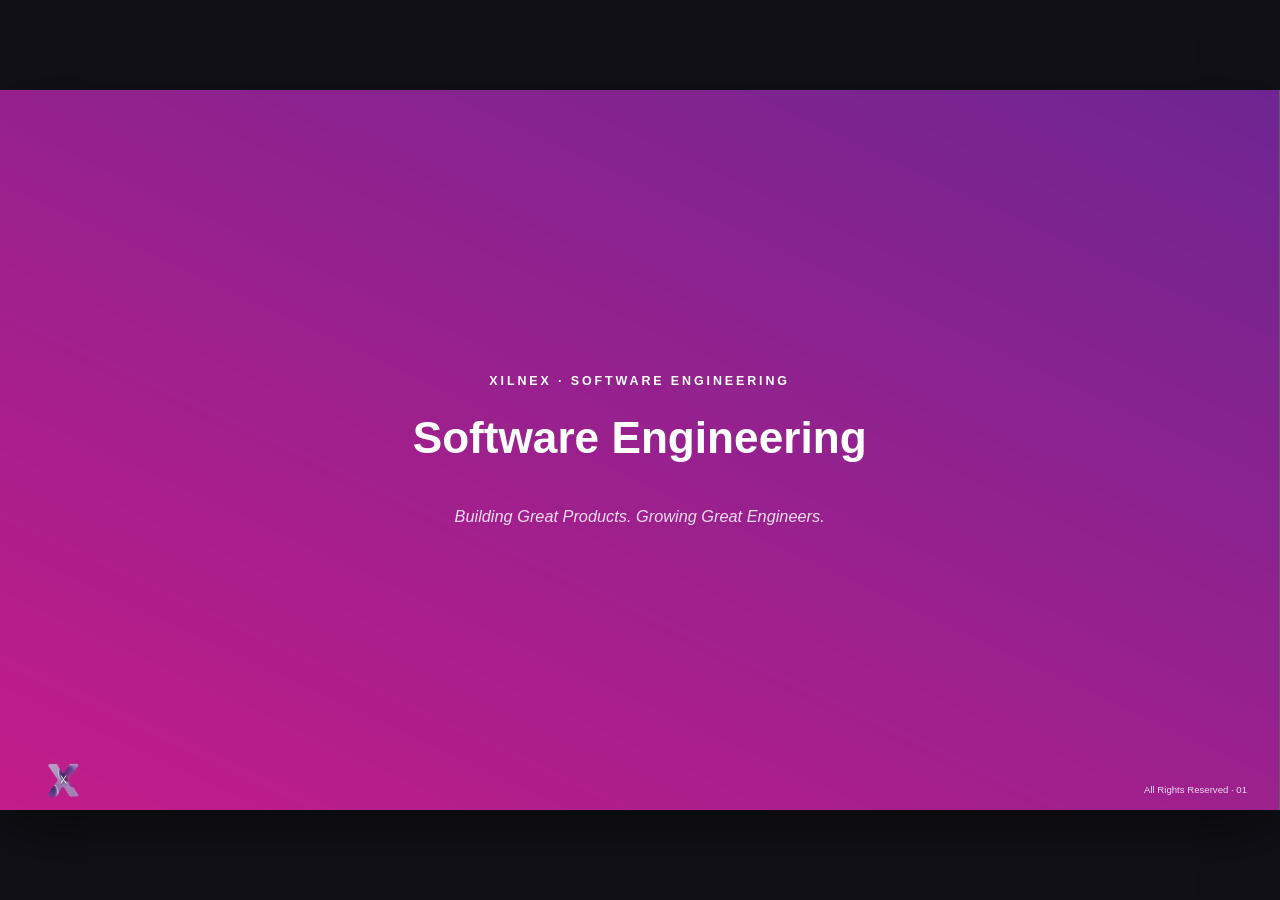
<file: index.html>
<!doctype html>
<html lang="en">
<head>
<meta charset="utf-8">
<title>Software Engineering — Xilnex</title>
<meta name="viewport" content="width=device-width, initial-scale=1">
<link rel="stylesheet" href="style.css?v=9">
</head>
<body>
  <div class="stage-wrap" id="stageWrap">
    <div class="slide-stage" id="stageInner">
      <div id="stage"></div>
    </div>
  </div>

  <div class="hint-toast" id="toast"></div>

  <div class="chrome" id="chrome">
    <button id="btnPrev">‹ Prev</button>
    <span class="count" id="count">1 / 14</span>
    <button id="btnNext">Next ›</button>
    <button id="btnFullscreen">⛶ Fullscreen</button>
    <button id="btnPresenter">🎤 Presenter View</button>
  </div>

  <script src="deck.js?v=14"></script>
  <script src="app.js?v=14"></script>
</body>
</html>
</file>
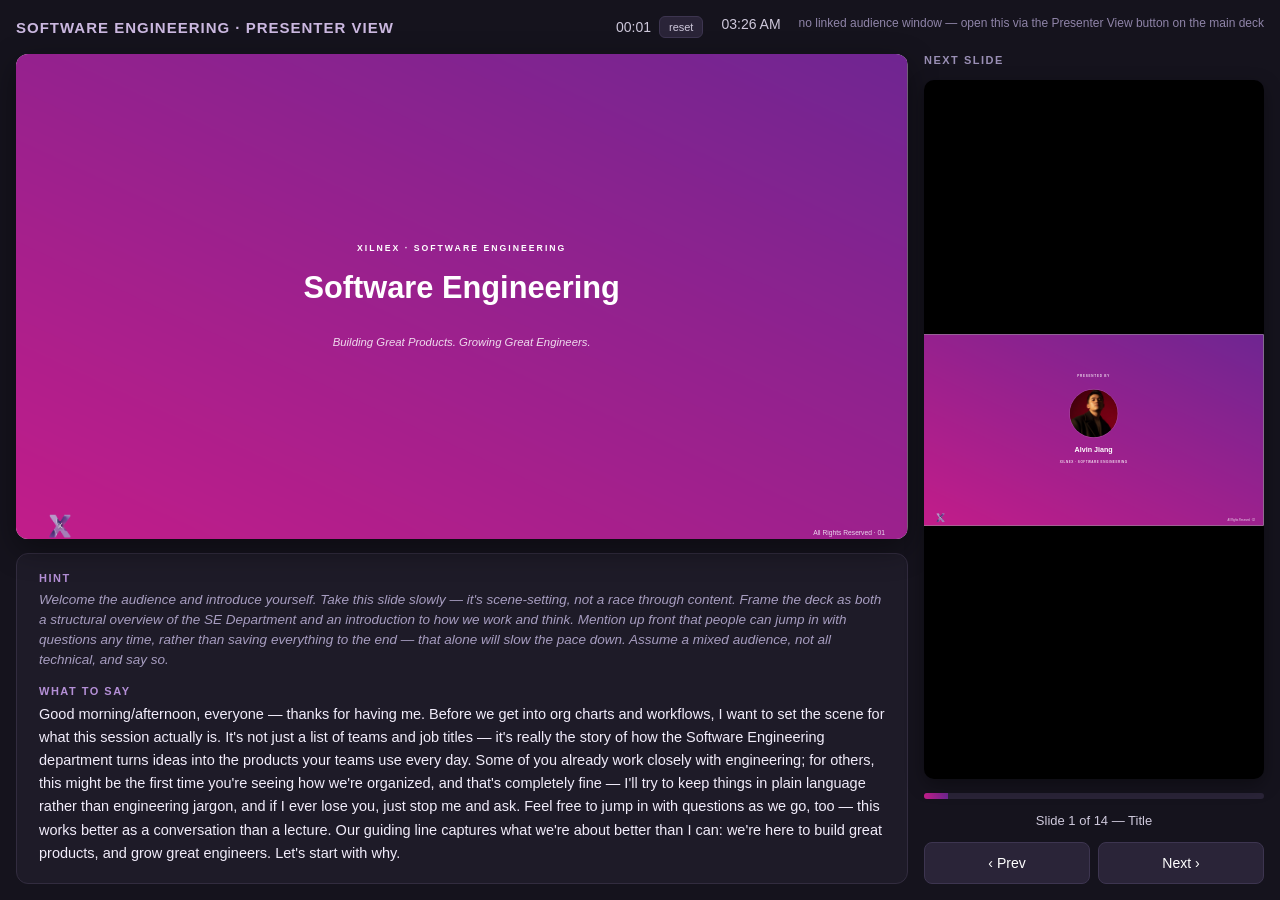
<file: presenter.html>
<!doctype html>
<html lang="en">
<head>
<meta charset="utf-8">
<title>Presenter View — SE Intro</title>
<meta name="viewport" content="width=device-width, initial-scale=1">
<link rel="stylesheet" href="style.css?v=9">
</head>
<body class="presenter">
  <div class="pv-wrap">
    <div class="pv-top">
      <div class="pv-title">SOFTWARE ENGINEERING · PRESENTER VIEW</div>
      <div class="pv-clock">
        <div class="pv-timer">
          <span id="elapsed">00:00</span>
          <button id="btnResetTimer">reset</button>
        </div>
        <div id="clock">--:--</div>
        <div class="pv-status" id="status">not linked</div>
      </div>
    </div>

    <div class="pv-main">
      <div class="pv-current-wrap" id="curWrap">
        <div class="slide-stage" id="curStage"><div id="curInner"></div></div>
      </div>
      <div class="pv-notes">
        <h4>Hint</h4>
        <p class="hint" id="hintText"></p>
        <h4>What to say</h4>
        <p class="script" id="scriptText"></p>
      </div>
    </div>

    <div class="pv-side">
      <div class="pv-next-label">NEXT SLIDE</div>
      <div class="pv-next-wrap" id="nextWrap">
        <div class="slide-stage" id="nextStage"><div id="nextInner"></div></div>
      </div>
      <div class="pv-progress"><div id="progressBar"></div></div>
      <div id="slideCount" style="color:#cfc9dc;font-family:var(--font);font-size:13px;text-align:center;"></div>
      <div class="pv-controls">
        <button id="btnPrev">‹ Prev</button>
        <button id="btnNext">Next ›</button>
      </div>
    </div>
  </div>

  <script src="deck.js?v=14"></script>
  <script src="presenter.js?v=14"></script>
</body>
</html>
</file>
<file: style.css>
:root{
  --purple:#6F2692;
  --magenta:#C31D8A;
  --teal:#0E9C8C;
  --blue:#2C6FBB;
  --amber:#D98C2B;
  --dark:#2A2438;
  --muted:#746E85;
  --muted-light:#9A93AC;
  --bg-soft:#F7F6FA;
  --card-border:#E7E2F0;
  --pill-bg:#F1EEF7;
  --white:#FFFFFF;
  --font: "Helvetica Neue", Arial, sans-serif;
  --sw: 1333.3px;
  --sh: 750px;
}
*{box-sizing:border-box;}
html,body{
  margin:0;padding:0;height:100%;
  background:#111017;
  font-family:var(--font);
  overflow:hidden;
}

/* ---------- stage / scaling ---------- */
.stage-wrap{
  position:fixed;inset:0;
  display:flex;align-items:center;justify-content:center;
  background:#111017;
}
.slide-stage{
  position:relative;
  width:var(--sw);height:var(--sh);
  flex:none;
  transform-origin:center center;
  box-shadow:0 20px 60px rgba(0,0,0,.5);
  overflow:hidden;
  background:var(--bg-soft);
}
.slide{
  position:absolute;inset:0;
  width:var(--sw);height:var(--sh);
  display:none;
  overflow:hidden;
}
.slide.active{display:block;}

/* generic absolutely-positioned box, coordinates in "design px" (1in = 100px) */
.abs{position:absolute;}

/* ---------- text helpers ---------- */
.t{position:absolute;font-family:var(--font);white-space:pre-line;}
.t.center{text-align:center;}
.t.right{text-align:right;}
.t.middle{display:flex;align-items:center;}
.t.middle.center{justify-content:center;}
.t.middle.right{justify-content:flex-end;}
.t.top{align-items:flex-start;}

/* ---------- shapes ---------- */
.rrect{position:absolute;border-radius:10px;}
.card{
  background:var(--white);
  border:1px solid var(--card-border);
  box-shadow:0 6px 18px rgba(120,100,150,.16);
}
.line{position:absolute;background:var(--muted-light);}
.line.dark{background:var(--muted-light);}
.line.dash{background:none;border-top:1.5px dashed var(--card-border);height:0 !important;}

/* arrowheads */
.arrow-h::after{
  content:"";position:absolute;right:-1px;top:50%;transform:translateY(-50%);
  border-top:5px solid transparent;border-bottom:5px solid transparent;border-left:7px solid var(--muted-light);
}

/* ---------- backgrounds ---------- */
.bg-gradient{
  background-image:url("assets/gradient_bg.png");
  background-size:cover;background-position:center;
}
.bg-soft{background:var(--bg-soft);}
.corner-motif{
  position:absolute;right:-135px;top:-135px;width:430px;height:430px;
  background-image:url("assets/corner_blob.png");background-size:contain;background-repeat:no-repeat;
  opacity:.9;pointer-events:none;
}

/* ---------- header ---------- */
.eyebrow{
  font-size:11px;font-weight:700;letter-spacing:2px;color:var(--magenta);
}
.slide-title{
  font-size:30px;font-weight:700;color:var(--dark);
}
.footer-page{
  position:absolute;right:34px;bottom:16px;font-size:10px;color:var(--muted-light);
}
.footer-page.on-dark{color:#EAD8EE;}
.footer-logo{
  position:absolute;left:50px;bottom:14px;width:34px;height:34px;
  background-image:url("assets/Xilnex_logo.png");background-size:contain;background-repeat:no-repeat;
}

/* ---------- badge / icon ---------- */
.badge{
  position:absolute;background-image:url("assets/gradient_badge.png");background-size:contain;
  display:flex;align-items:center;justify-content:center;
}
.badge img{width:52%;height:52%;object-fit:contain;}
.badge svg{width:54%;height:54%;display:block;flex:none;}

/* ---------- entrance animation ---------- */
.anim{opacity:0;transform:translateY(14px);}
.slide.active .anim{
  animation:fadeUp .55s cubic-bezier(.2,.7,.3,1) forwards;
  animation-delay:calc(var(--i,0) * 70ms);
}
@keyframes fadeUp{
  to{opacity:1;transform:translateY(0);}
}
.slide.active .anim-pop{opacity:0;transform:scale(.85);}
.slide.active .anim.anim-pop{
  animation:popIn .5s cubic-bezier(.34,1.56,.64,1) forwards;
  animation-delay:calc(var(--i,0) * 70ms);
}
@keyframes popIn{ to{opacity:1;transform:scale(1);} }

.slide.active .anim-grow{opacity:0;transform:scaleX(0);}
.slide.active .anim.anim-grow{
  animation:growX .6s cubic-bezier(.2,.7,.3,1) forwards;
  animation-delay:calc(var(--i,0) * 60ms + 200ms);
  transform-origin:left center;
}
@keyframes growX{ to{opacity:1;transform:scaleX(1);} }

/* ---------- interactivity ---------- */
.hoverable{transition:transform .18s ease, box-shadow .18s ease;cursor:pointer;}
.hoverable:hover{transform:translateY(-4px);box-shadow:0 14px 30px rgba(120,100,150,.28);}

.hub-node{transition:transform .25s ease, box-shadow .25s ease, opacity .25s ease;cursor:pointer;}
.hub-node:hover, .hub-node.focus{transform:scale(1.04);box-shadow:0 14px 30px rgba(0,0,0,.28);}
.hub-dim{opacity:.35;}
.hub-edge{transition:opacity .25s ease, background .25s ease;}
.hub-edge-label{transition:opacity .25s ease, transform .25s ease;}
.hub-edge-label.hidden{opacity:0;pointer-events:none;}

.chip{transition:transform .15s ease, box-shadow .15s ease;cursor:default;}
.chip:hover{transform:translateY(-3px);box-shadow:0 8px 18px rgba(120,100,150,.22);}

.track-btn{cursor:pointer;transition:transform .18s ease, box-shadow .18s ease;}
.track-btn:hover{transform:translateY(-3px);}
.track-dim{opacity:.3;}

/* ---------- nav chrome (audience) ---------- */
.chrome{
  position:fixed;left:0;right:0;bottom:0;
  display:flex;align-items:center;justify-content:center;gap:10px;
  padding:10px 0;z-index:50;
  opacity:0;transition:opacity .25s ease;
  pointer-events:none;
}
.stage-wrap:hover .chrome, .chrome.force{opacity:1;pointer-events:auto;}
.chrome button{
  background:rgba(255,255,255,.08);color:#fff;border:1px solid rgba(255,255,255,.18);
  border-radius:8px;padding:7px 12px;font-size:13px;font-family:var(--font);cursor:pointer;
  backdrop-filter:blur(6px);
}
.chrome button:hover{background:rgba(255,255,255,.18);}
.chrome .count{color:#cfc9dc;font-size:13px;min-width:56px;text-align:center;}

.hint-toast{
  position:fixed;top:18px;left:50%;transform:translateX(-50%);
  background:rgba(20,18,28,.85);color:#fff;padding:8px 16px;border-radius:8px;
  font-size:13px;font-family:var(--font);z-index:60;opacity:0;transition:opacity .4s ease;pointer-events:none;
}
.hint-toast.show{opacity:1;}

/* ---------- presenter view ---------- */
body.presenter{background:#15131d;overflow:auto;}
.pv-wrap{display:grid;grid-template-columns:1fr 340px;grid-template-rows:auto 1fr;gap:16px;height:100vh;padding:16px;}
.pv-top{grid-column:1/3;display:flex;align-items:center;justify-content:space-between;color:#fff;font-family:var(--font);}
.pv-top .pv-title{font-size:15px;font-weight:700;letter-spacing:1px;color:#cbb8e0;}
.pv-top .pv-clock{display:flex;gap:18px;font-size:14px;color:#cfc9dc;}
.pv-main{display:flex;flex-direction:column;gap:14px;min-height:0;min-width:0;}
.pv-current-wrap{position:relative;border-radius:12px;overflow:hidden;box-shadow:0 10px 30px rgba(0,0,0,.4);flex:1;min-height:0;display:flex;align-items:center;justify-content:center;background:#000;}
.pv-current-wrap .slide-stage{box-shadow:none;}
.pv-notes{
  background:#1e1b28;border:1px solid #322c3f;border-radius:12px;padding:18px 22px;color:#e7e0f2;
  font-family:var(--font);overflow-y:auto;max-height:38vh;
}
.pv-notes h4{margin:0 0 6px;font-size:11px;letter-spacing:1.5px;color:#b48fd6;text-transform:uppercase;}
.pv-notes .hint{color:#a79dc0;font-style:italic;font-size:13.5px;line-height:1.5;margin:0 0 14px;}
.pv-notes .script{color:#f1ecfa;font-size:14.5px;line-height:1.6;margin:0;white-space:pre-line;}
.pv-side{display:flex;flex-direction:column;gap:14px;min-height:0;}
.pv-next-label{color:#9a8fb5;font-size:11px;letter-spacing:1.5px;font-weight:700;}
.pv-next-wrap{position:relative;border-radius:10px;overflow:hidden;box-shadow:0 6px 18px rgba(0,0,0,.35);background:#000;display:flex;align-items:center;justify-content:center;}
.pv-next-wrap .slide-stage{box-shadow:none;}
.pv-controls{display:flex;gap:8px;}
.pv-controls button{
  flex:1;background:#2a2438;color:#fff;border:1px solid #3d3550;border-radius:8px;padding:12px;
  font-size:14px;font-family:var(--font);cursor:pointer;
}
.pv-controls button:hover{background:#3a3250;}
.pv-progress{height:6px;background:#2a2438;border-radius:3px;overflow:hidden;}
.pv-progress > div{height:100%;background:linear-gradient(90deg,var(--magenta),var(--purple));transition:width .3s ease;}
.pv-timer{display:flex;gap:8px;align-items:center;}
.pv-timer button{background:#2a2438;color:#cfc9dc;border:1px solid #3d3550;border-radius:6px;padding:4px 9px;font-size:11px;cursor:pointer;}
.pv-status{font-size:12px;color:#8f84a8;}
.pv-status.linked{color:#7fd8b0;}
</file>
